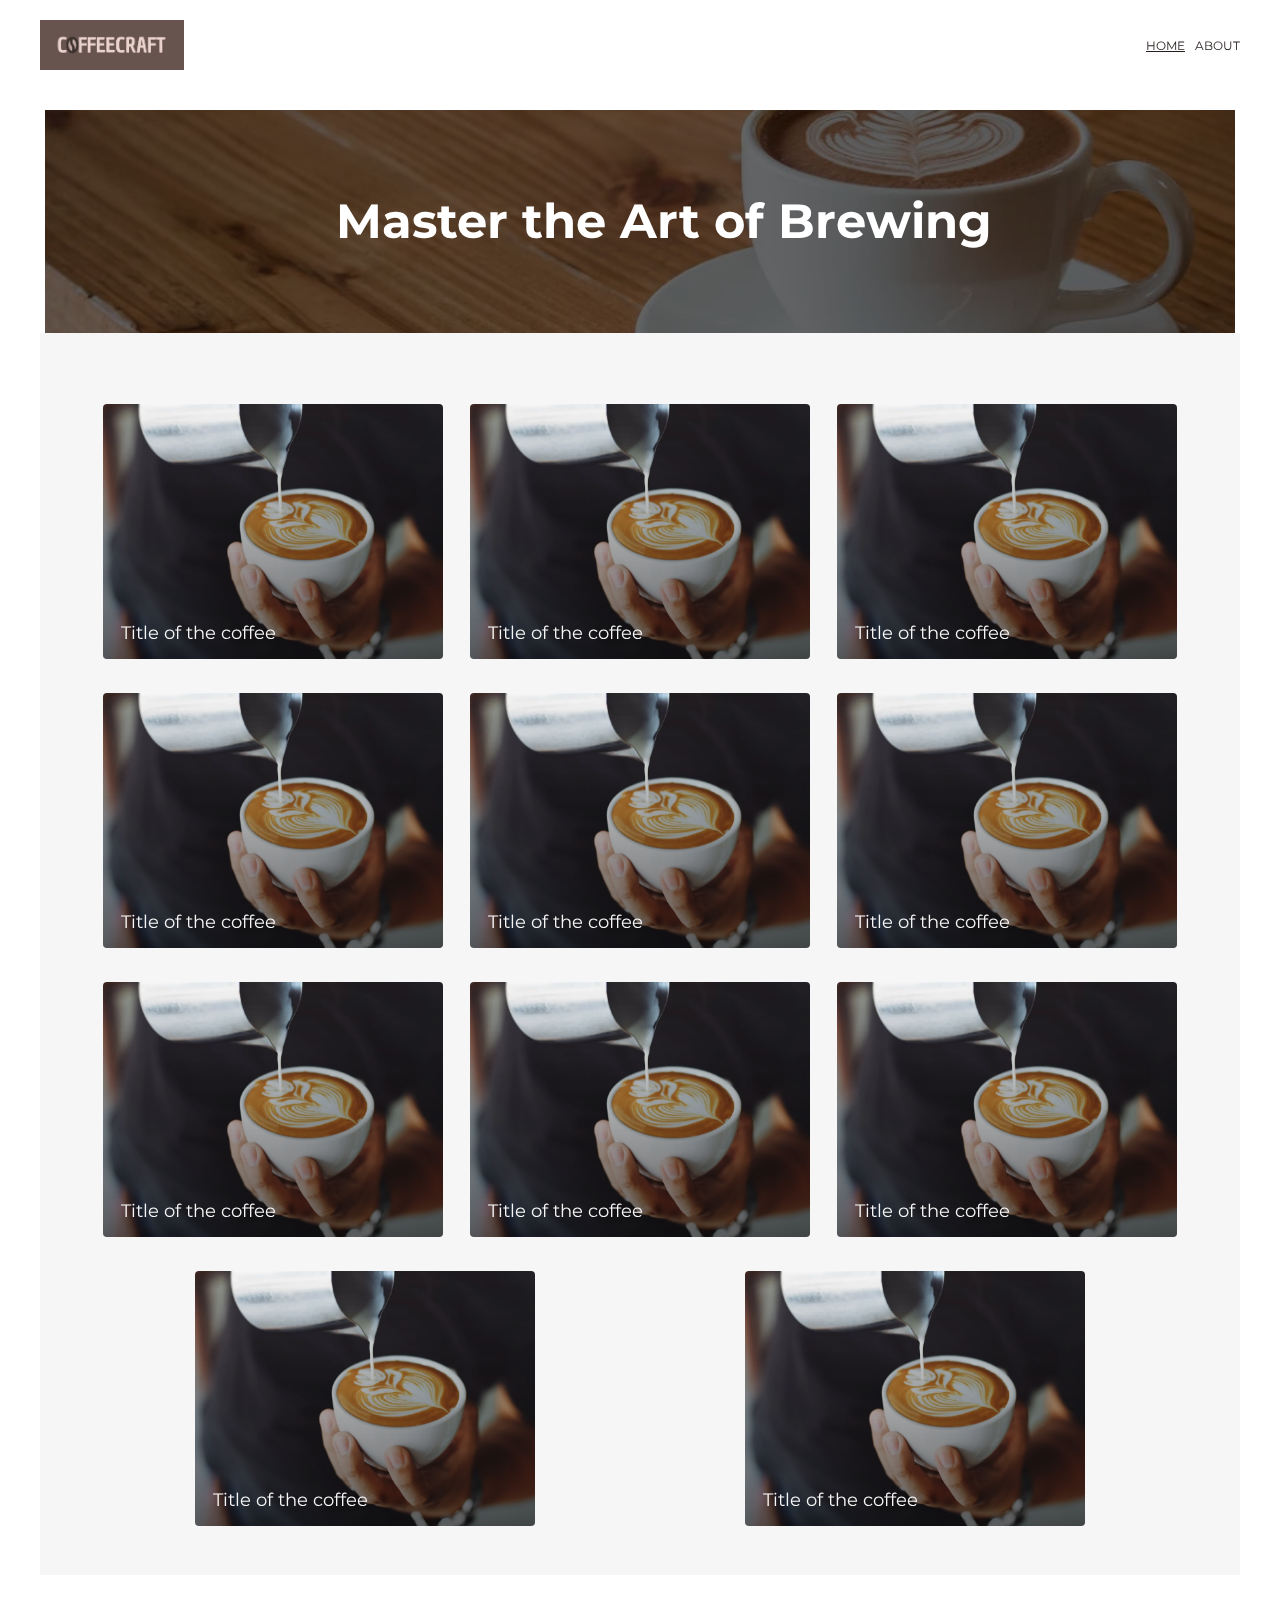
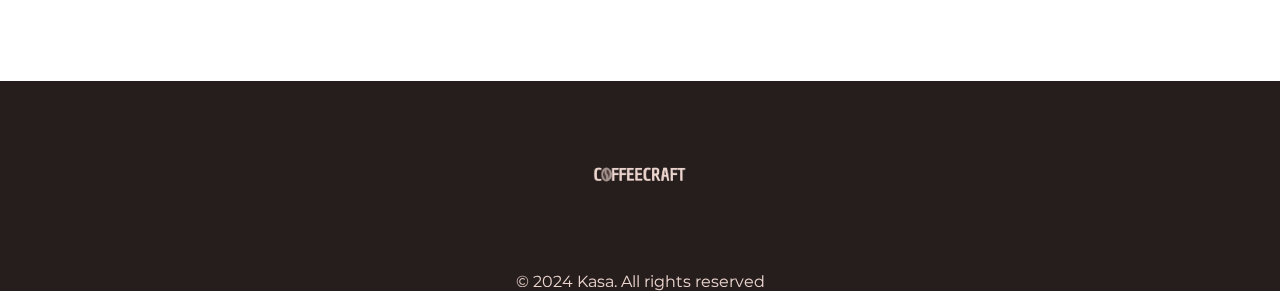
<file: index.html>
<!DOCTYPE html>
<html lang="en">
	<head>
		<meta charset="UTF-8" />
		<meta name="viewport" content="width=device-width, initial-scale=1.0" />
		<title>CoffeeCraft</title>
		<link rel="icon" type="image/png" href="./assets/faviconx32.png" />
		<link rel="stylesheet" href="style.css" />
	</head>
	<body>
		<header class="header">
			<nav class="header__navBar">
				<a class="active header__logo" href="/" aria-current="page"
					><img src="./assets/icon.jpg" alt="CoffeeCraft logo"
				/></a>
				<div class="header__navBar__links">
					<a class="active" href="/" aria-current="page">Home</a
					><a href="/about.html">About</a>
				</div>
			</nav>
		</header>
		<main>
			<section class="hero">
				<h1>Master the Art of Brewing</h1>
			</section>
			<section class="main_section">
				<a href="#">
					<article class="card">
						<h3>Title of the coffee</h3>
					</article>
				</a>
				<a href="#">
					<article class="card">
						<h3>Title of the coffee</h3>
					</article>
				</a>
				<a href="#">
					<article class="card">
						<h3>Title of the coffee</h3>
					</article>
				</a>
				<a href="#">
					<article class="card">
						<h3>Title of the coffee</h3>
					</article>
				</a>
				<a href="#">
					<article class="card">
						<h3>Title of the coffee</h3>
					</article>
				</a>
				<a href="#">
					<article class="card">
						<h3>Title of the coffee</h3>
					</article>
				</a>
				<a href="#">
					<article class="card">
						<h3>Title of the coffee</h3>
					</article>
				</a>
				<a href="#">
					<article class="card">
						<h3>Title of the coffee</h3>
					</article>
				</a>
				<a href="#">
					<article class="card">
						<h3>Title of the coffee</h3>
					</article>
				</a>
				<a href="#">
					<article class="card">
						<h3>Title of the coffee</h3>
					</article>
				</a>
				<a href="#">
					<article class="card">
						<h3>Title of the coffee</h3>
					</article>
				</a>
			</section>
		</main>
		<footer class="footer">
			<a href="#">
				<img src="./assets/footer_icon.jpg" alt="coffee craft icon" />
			</a>
			<p>© 2024 Kasa. All rights reserved</p>
		</footer>
	</body>
</html>
</file>
<file: style.css>
@import url("https://fonts.googleapis.com/css2?family=Montserrat:ital,wght@0,100..900;1,100..900&display=swap");
@import "./css/variables.css";
@import "./css/header.css";
@import "./css/hero.css";
@import "./css/main_section.css";
@import "./css/footer.css";

* {
	margin: 0;
	padding: 0;
	box-sizing: border-box;
}

body {
	font-family: "Montserrat", sans-serif;
	color: var(--font-clr);
}

main {
	padding: 20px;
}
</file>
